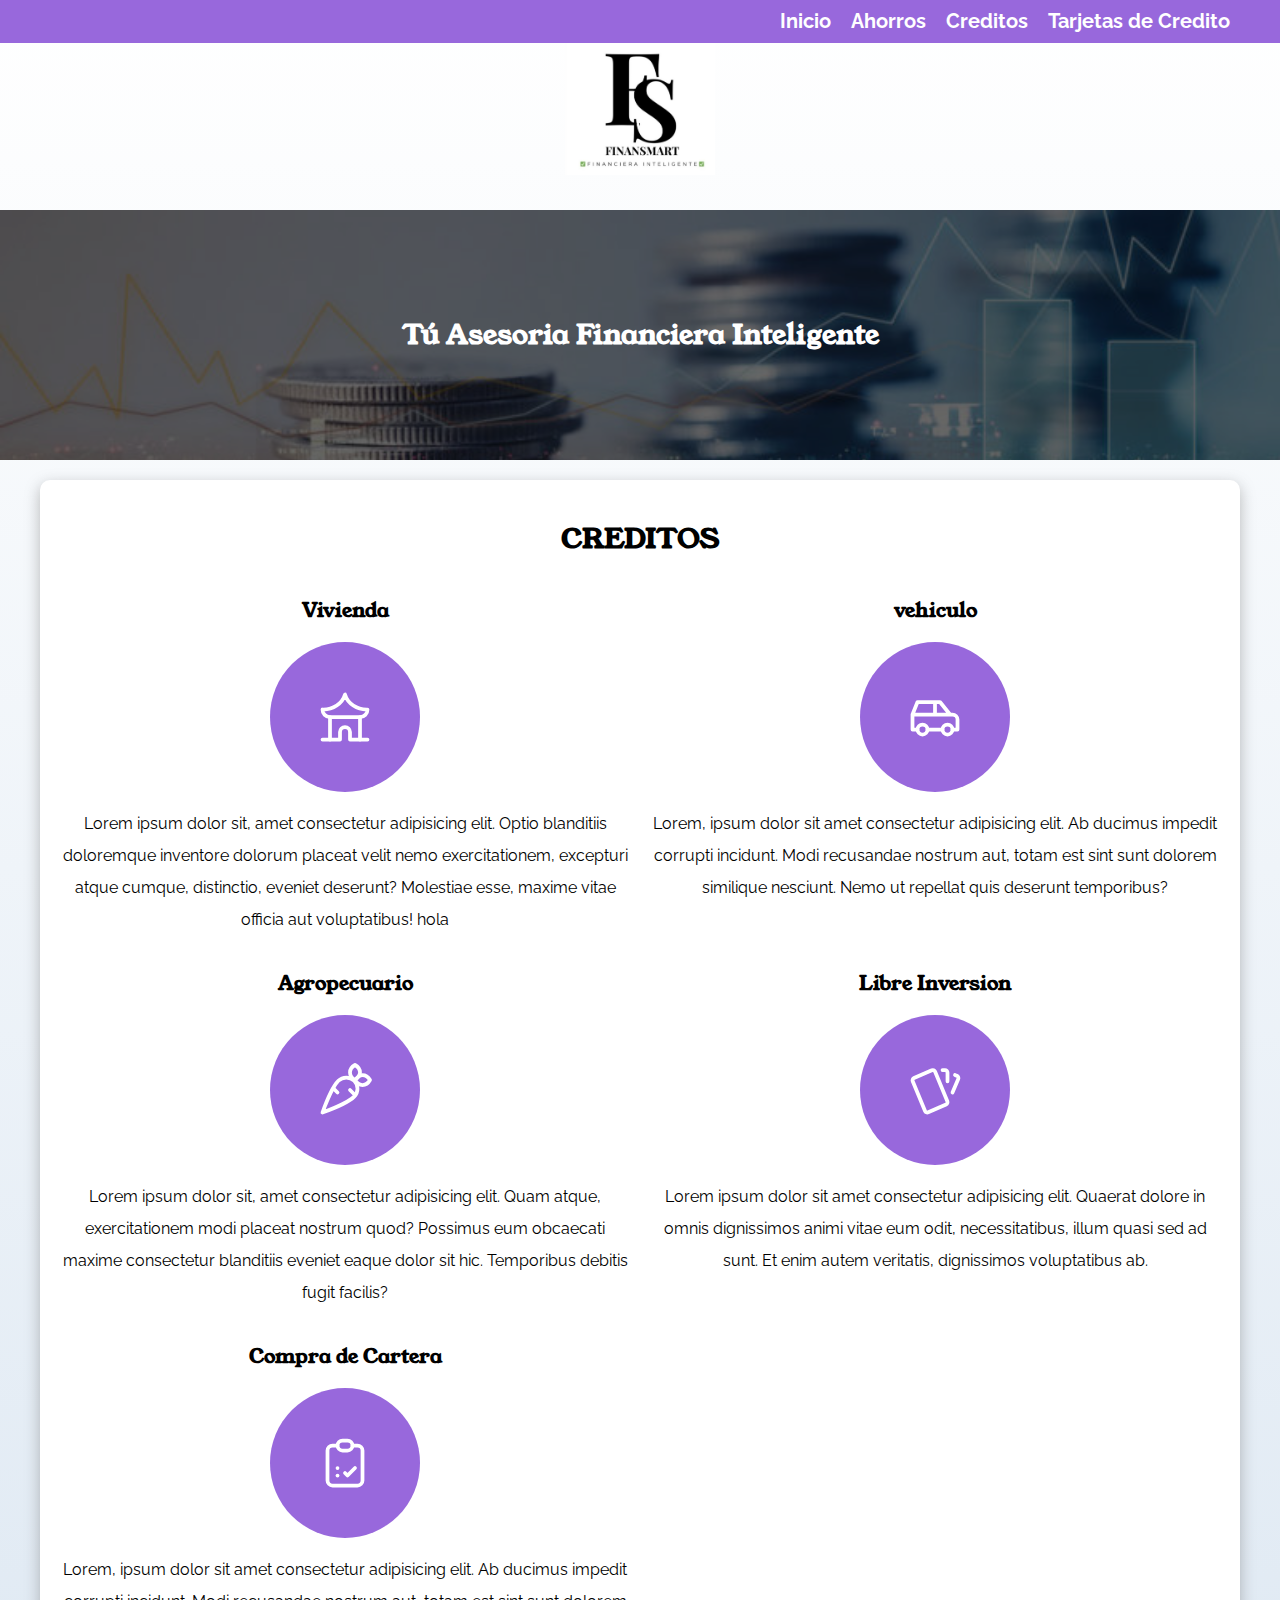
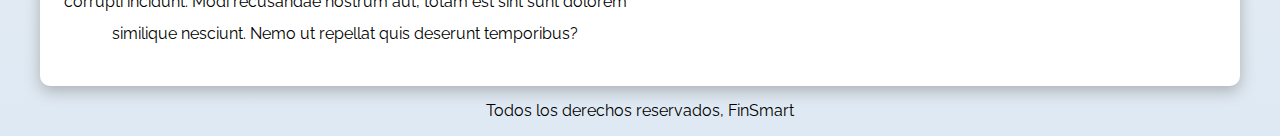
<file: creditos.html>
<!DOCTYPE html>
<html lang="en">
<head>
  <meta charset="UTF-8">
  <meta name="viewport" content="width=device-width, initial-scale=1.0">
  <title>FinSmart</title>
  <link rel="stylesheet" href="./css/normalize.css">
  <link rel="preconnect" href="https://fonts.googleapis.com">
  <link rel="preconnect" href="https://fonts.gstatic.com" crossorigin>
  <link href="https://fonts.googleapis.com/css2?family=Young+Serif&display=swap" rel="stylesheet">
  <link href="https://fonts.googleapis.com/css2?family=Raleway:ital,wght@0,500;1,400&display=swap" rel="stylesheet">
  <script src="creditos.js"></script>
  <link rel="stylesheet" href="./css/styles.css">

 

</head>
<body>
  <header>  
    <h1> <img class="logo" src="./img/logo.png"alt="logo"></h1>
  </header>

  <div class="nav-bg">
    <nav class="navegacion-principal contenedor">
      <a href="./index.html">Inicio</a>
      <a href="./cuentadeahorros.html">Ahorros</a>
      <a href="./creditos.html">Creditos</a>
      <a href="./paginaTCreditos.html">Tarjetas de Credito</a>
    </nav>  
  </div>

  <section class="hero">
    <div class="contenido-hero">
      <h2>Tú Asesoria Financiera Inteligente</h2>
    </div>
  </section>


  <main class="contenedor sombra">
    <h2>CREDITOS</h2>
    <div class="servicios">
      <section class="servicio">
        <h3 >Vivienda</h3>
        <div class="icono" id="openModalButton" >
          <svg xmlns="http://www.w3.org/2000/svg" class="icon icon-tabler icon-tabler-building-pavilion" width="60" height="80" viewBox="0 0 24 24" stroke-width="1.5" stroke="#ffffff" fill="none" stroke-linecap="round" stroke-linejoin="round">
            <path stroke="none" d="M0 0h24v24H0z" fill="none"/>
            <path d="M3 21h7v-3a2 2 0 0 1 4 0v3h7" />
            <path d="M6 21l0 -9" />
            <path d="M18 21l0 -9" />
            <path d="M6 12h12a3 3 0 0 0 3 -3a9 8 0 0 1 -9 -6a9 8 0 0 1 -9 6a3 3 0 0 0 3 3" />
          </svg>
        </div>
        <p>Lorem ipsum dolor sit, amet consectetur adipisicing elit. Optio blanditiis doloremque inventore dolorum 
          placeat velit nemo exercitationem, excepturi atque cumque, distinctio, eveniet deserunt? Molestiae esse, 
          maxime vitae officia aut voluptatibus! hola</p>
      </section>
      <div id="myModal" class="modal">
        <div class="modal-content">
          <span class="close" id="closeModalButton">&times;</span>
            <form class="formulario"> 
              <div class="contenedor-campos">
                <div class="campo">
                  <label for="vivendanueva">Vivienda Nueva</label>
                  <input class="input-checkbox"  type="checkbox">
                </div>
                <div class="campo">
                  <label for="vivendausada">Vivienda Usada</label>
                  <input class="input-checkbox"  type="checkbox">
                </div>
                <div class="campo">
                  <label for="vis">Vis</label>
                  <input class="input-checkbox"  type="checkbox">
                </div>
                <div class="campo">
                  <label for="novis">No Vis</label>
                  <input class="input-checkbox" type="checkbox">                          
                </div>
                <div class="campo">
                  <label for="economia">Acividad Económica</label>
                  <input class="input-text" type="text">
                </div>
                <div class="campo">
                  <label for="salario">Rango Salarial</label>
                  <input class="input-text" type="text">
                </div>
                <div class="campo">
                  <label for="salario">Tipo de Contrato</label>
                  <input class="input-text" type="text">
                </div>
              </div>
            </form>
        </div>
    </div>

      <section class="servicio">
        <h3 >vehiculo</h3>
        <div class="icono" id="openModalButtonVehiculo">         
          <svg xmlns="http://www.w3.org/2000/svg" class="icon icon-tabler icon-tabler-car" width="60" height="80" viewBox="0 0 24 24" stroke-width="1.5" stroke="#ffffff" fill="none" stroke-linecap="round" stroke-linejoin="round">
            <path stroke="none" d="M0 0h24v24H0z" fill="none"/>
            <path d="M7 17m-2 0a2 2 0 1 0 4 0a2 2 0 1 0 -4 0" />
            <path d="M17 17m-2 0a2 2 0 1 0 4 0a2 2 0 1 0 -4 0" />
            <path d="M5 17h-2v-6l2 -5h9l4 5h1a2 2 0 0 1 2 2v4h-2m-4 0h-6m-6 -6h15m-6 0v-5" />
          </svg>        
        </div>        
        <p>Lorem, ipsum dolor sit amet consectetur adipisicing elit. Ab ducimus impedit corrupti incidunt. Modi 
          recusandae nostrum aut, totam est sint sunt dolorem similique nesciunt. Nemo ut repellat quis deserunt 
          temporibus?</p>
      </section>
      <div id="myModal" class="modal">
        <div class="modal-content">
          <span class="close" id="closeModalButton">&times;</span>
            <form class="formulario"> 
              <div class="contenedor-campos">
                <div class="campo">
                  <label for="economia">Acividad Económica</label>
                  <input class="input-text" type="text">
                </div>
                <div class="campo">
                  <label for="salario">Rango Salarial</label>
                  <input class="input-text" type="text">
                </div>
                <div class="campo">
                  <label for="salario">Tipo de Contrato</label>
                  <input class="input-text" type="text">
                </div>
              </div>
            </form>
          </div>
      </div>

      
      <section class="servicio">
        <h3>Agropecuario</h3>
        <div class="icono">
          <svg xmlns="http://www.w3.org/2000/svg" class="icon icon-tabler icon-tabler-carrot" width="60" height="80" viewBox="0 0 24 24" stroke-width="1.5" stroke="#ffffff" fill="none" stroke-linecap="round" stroke-linejoin="round">
            <path stroke="none" d="M0 0h24v24H0z" fill="none"/>
            <path d="M3 21s9.834 -3.489 12.684 -6.34a4.487 4.487 0 0 0 0 -6.344a4.483 4.483 0 0 0 -6.342 0c-2.86 2.861 -6.347 12.689 -6.347 12.689z" />
            <path d="M9 13l-1.5 -1.5" />
            <path d="M16 14l-2 -2" />
            <path d="M22 8s-1.14 -2 -3 -2c-1.406 0 -3 2 -3 2s1.14 2 3 2s3 -2 3 -2z" />
            <path d="M16 2s-2 1.14 -2 3s2 3 2 3s2 -1.577 2 -3c0 -1.86 -2 -3 -2 -3z" />
          </svg>
        </div>
        <p>Lorem ipsum dolor sit, amet consectetur adipisicing elit. Quam atque, exercitationem modi placeat nostrum 
          quod? Possimus eum obcaecati maxime consectetur blanditiis eveniet eaque dolor sit hic. Temporibus debitis 
          fugit facilis?</p>
      </section>

      <section class="servicio">
        <h3>Libre Inversion</h3>
        <div class="icono">
          <svg xmlns="http://www.w3.org/2000/svg" class="icon icon-tabler icon-tabler-cards" width="60" height="80" viewBox="0 0 24 24" stroke-width="1.5" stroke="#ffffff" fill="none" stroke-linecap="round" stroke-linejoin="round">
            <path stroke="none" d="M0 0h24v24H0z" fill="none"/>
            <path d="M3.604 7.197l7.138 -3.109a.96 .96 0 0 1 1.27 .527l4.924 11.902a1 1 0 0 1 -.514 1.304l-7.137 3.109a.96 .96 0 0 1 -1.271 -.527l-4.924 -11.903a1 1 0 0 1 .514 -1.304z" />
            <path d="M15 4h1a1 1 0 0 1 1 1v3.5" />
            <path d="M20 6c.264 .112 .52 .217 .768 .315a1 1 0 0 1 .53 1.311l-2.298 5.374" />
          </svg>
        </div>
        <p>Lorem ipsum dolor sit amet consectetur adipisicing elit. Quaerat dolore in omnis dignissimos animi vitae 
          eum odit, necessitatibus, illum quasi sed ad sunt. Et enim autem veritatis, dignissimos voluptatibus ab.</p>
      </section> 

      <section class="servicio">
        <h3>Compra de Cartera</h3>
        <div class="icono">
          <svg xmlns="http://www.w3.org/2000/svg" class="icon icon-tabler icon-tabler-checkup-list" width="60" height="60" viewBox="0 0 24 24" stroke-width="1.5" stroke="#ffffff" fill="none" stroke-linecap="round" stroke-linejoin="round">
            <path stroke="none" d="M0 0h24v24H0z" fill="none"/>
            <path d="M9 5h-2a2 2 0 0 0 -2 2v12a2 2 0 0 0 2 2h10a2 2 0 0 0 2 -2v-12a2 2 0 0 0 -2 -2h-2" />
            <path d="M9 3m0 2a2 2 0 0 1 2 -2h2a2 2 0 0 1 2 2v0a2 2 0 0 1 -2 2h-2a2 2 0 0 1 -2 -2z" />
            <path d="M9 14h.01" />
            <path d="M9 17h.01" />
            <path d="M12 16l1 1l3 -3" />
          </svg>
        </div>
        <p>Lorem, ipsum dolor sit amet consectetur adipisicing elit. Ab ducimus impedit corrupti incidunt. Modi 
          recusandae nostrum aut, totam est sint sunt dolorem similique nesciunt. Nemo ut repellat quis deserunt 
          temporibus?</p>
      </section>
    </div> <!-- cierre del div servicios -->
  </main>
 <footer class="footer">
  <p>Todos los derechos reservados, FinSmart</p>
 </footer>
 <!-- <script src="creditos.js" charset="UTF-8"></script> -->
 <script src="creditos.js"></script>
</body>
</html>
</file>
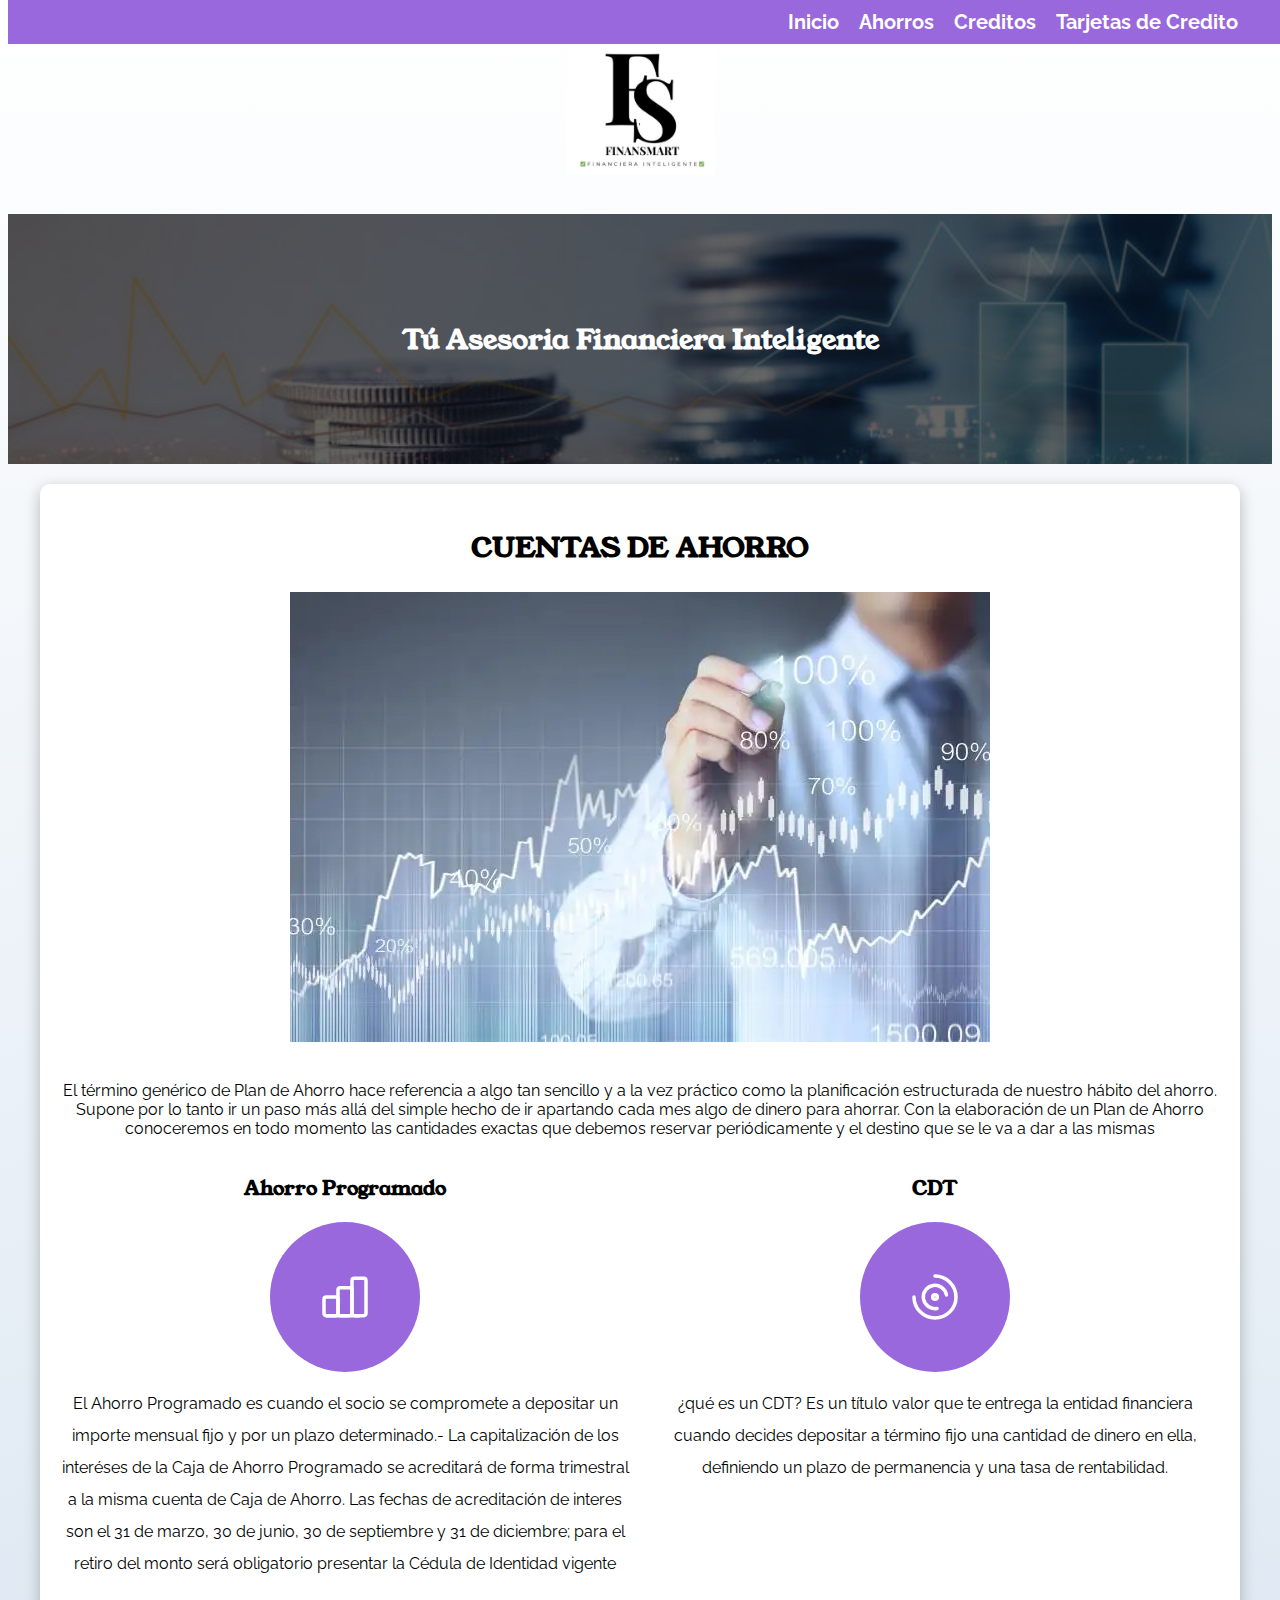
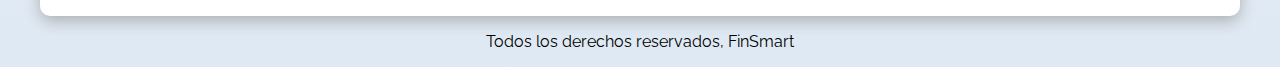
<file: cuentadeahorros.html>
<!DOCTYPE html>
<html lang="en">
<head>
    <meta charset="UTF-8">
    <meta name="viewport" content="width=device-width, initial-scale=1.0">
    <title>Cuentas de Ahorros</title>
    <link rel="preconnect" href="https://fonts.googleapis.com">
    <link rel="preconnect" href="https://fonts.gstatic.com" crossorigin>
    <link href="https://fonts.googleapis.com/css2?family=Young+Serif&display=swap" rel="stylesheet">
    <link href="https://fonts.googleapis.com/css2?family=Raleway:ital,wght@0,500;1,400&display=swap" rel="stylesheet">
    <link rel="stylesheet" href="/css/styles.css">
  
  </head>
  <body>
    <header>  
      <h1> <img class="logo" src="./img/logo.png"alt="logo"></h1>
    </header>
  
    <div class="nav-bg">
      <nav class="navegacion-principal contenedor">
        <a href="./index.html">Inicio</a>
        <a href="./cuentadeahorros.html">Ahorros</a>
        <a href="./creditos.html">Creditos</a>
        <a href="./paginaTCreditos.html">Tarjetas de Credito</a>
      </nav>  
    </div>
  
    <section class="hero">
      <div class="contenido-hero">
        <h2>Tú Asesoria Financiera Inteligente</h2>
      </div>
    </section>
  
  
    <main class="contenedor sombra">
      <h2>CUENTAS DE AHORRO</h2>
      <h1><img src="img/ahorro-cdt.webp"></h1>
      <p>El término genérico de Plan de Ahorro hace referencia a algo tan sencillo y a la vez práctico como la planificación estructurada de nuestro hábito del ahorro.
        Supone por lo tanto ir un paso más allá del simple hecho de ir apartando cada mes algo de dinero para ahorrar. Con la elaboración de un Plan de Ahorro conoceremos en todo momento 
        las cantidades exactas que debemos reservar periódicamente y el destino que se le va a dar a las mismas</p>
      <div class="servicios">
        <section class="servicio">
          <h3>Ahorro Programado</h3>
          <div class="icono">
            <svg xmlns="http://www.w3.org/2000/svg" class="icon icon-tabler icon-tabler-chart-bar" width="56" height="56" viewBox="0 0 24 24" stroke-width="1.5" stroke="#ffffff" fill="none" stroke-linecap="round" stroke-linejoin="round">
                <path stroke="none" d="M0 0h24v24H0z" fill="none"/>
                <path d="M3 12m0 1a1 1 0 0 1 1 -1h4a1 1 0 0 1 1 1v6a1 1 0 0 1 -1 1h-4a1 1 0 0 1 -1 -1z" />
                <path d="M9 8m0 1a1 1 0 0 1 1 -1h4a1 1 0 0 1 1 1v10a1 1 0 0 1 -1 1h-4a1 1 0 0 1 -1 -1z" />
                <path d="M15 4m0 1a1 1 0 0 1 1 -1h4a1 1 0 0 1 1 1v14a1 1 0 0 1 -1 1h-4a1 1 0 0 1 -1 -1z" />
                <path d="M4 20l14 0" />
              </svg>
          </div>
          <p>El Ahorro Programado es cuando el socio se compromete a depositar un importe mensual fijo y por un plazo determinado.- La capitalización de los interéses de la Caja de Ahorro Programado se acreditará de forma trimestral a la misma cuenta de Caja de Ahorro. Las fechas de acreditación de interes son el 31 de marzo, 30 de junio, 30 de 
            septiembre y 31 de diciembre; para el retiro del monto será obligatorio presentar la Cédula de Identidad vigente</p>
        </section>
  
        <section class="servicio">
          <h3>CDT</h3>
          <div class="icono">
            <svg xmlns="http://www.w3.org/2000/svg" class="icon icon-tabler icon-tabler-chart-arcs" width="56" height="56" viewBox="0 0 24 24" stroke-width="1.5" stroke="#ffffff" fill="none" stroke-linecap="round" stroke-linejoin="round">
                <path stroke="none" d="M0 0h24v24H0z" fill="none"/>
                <path d="M12 12m-1 0a1 1 0 1 0 2 0a1 1 0 1 0 -2 0" />
                <path d="M16.924 11.132a5 5 0 1 0 -4.056 5.792" />
                <path d="M3 12a9 9 0 1 0 9 -9" />
              </svg>
          </div>
          <p>¿qué es un CDT? Es un título valor que te entrega la entidad financiera cuando decides depositar a término
             fijo una cantidad de dinero en ella, 
            definiendo un plazo de permanencia y una tasa de rentabilidad.</p>
        </section> 
       
        
      </div> <!-- cierre del div servicios -->
    </main>
   <footer class="footer">
    <p>Todos los derechos reservados, FinSmart</p>
   </footer>
   <script src="creditos.js" charset="UTF-8"></script>
    
</body>
</html>
</file>
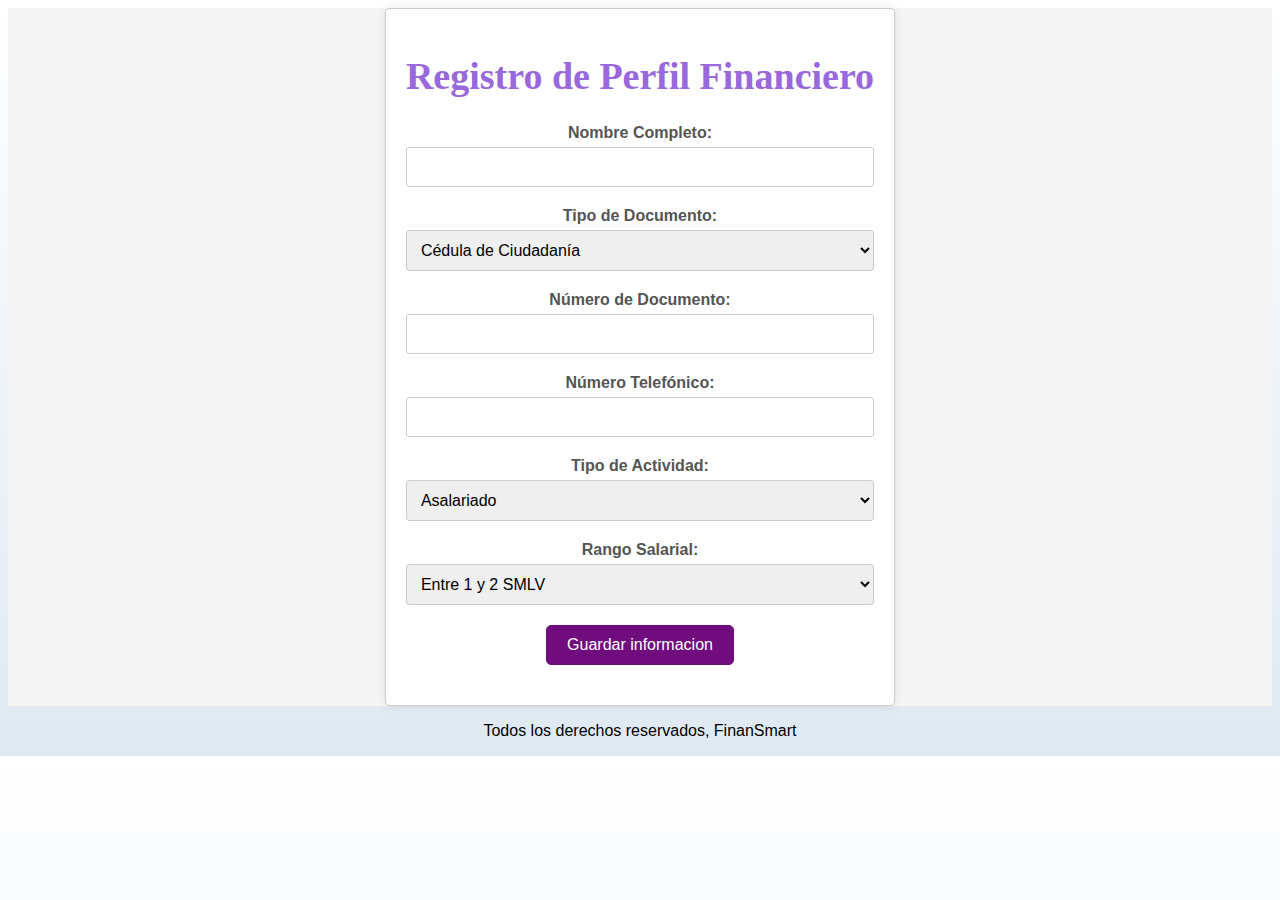
<file: Formulario.html>
<!DOCTYPE html>
<html lang="en">
<head>
    <meta charset="UTF-8">
    <meta name="viewport" content="width=device-width, initial-scale=1.0">
    <title>Document</title>
    <link rel="stylesheet" href="css/styles.css">
</head>
<body>
    <section class="formulario">
        <div class="form-container">
            <h1>Registro de Perfil Financiero</h1>
            <form action="terminos_y_condiciones.html" method="post">
                <div class="input-group">
                    <label for="nombre">Nombre Completo:</label>
                    <input type="text" id="nombre" name="nombre" required>
                </div>
    
                <div class="input-group">
                    <label for="tipo_documento">Tipo de Documento:</label>
                    <select id="tipo_documento" name="tipo_documento" required>
                        <option value="cc">Cédula de Ciudadanía</option>
                        <option value="ce">Cédula de Extranjería</option>
                        <option value="pasaporte">Pasaporte</option>
                        <option value="ppt">Permiso de Protección Temporal</option>
                    </select>
                </div>
    
                <div class="input-group">
                    <label for="numero_documento">Número de Documento:</label>
                    <input type="text" id="numero_documento" name="numero_documento" required>
                </div>
    
                <div class="input-group">
                    <label for="telefono">Número Telefónico:</label>
                    <input type="tel" id="telefono" name="telefono" required>
                </div>
    
                <div class="input-group">
                    <label for="tipo_actividad">Tipo de Actividad:</label>
                    <select id="tipo_actividad" name="tipo_actividad" required>
                        <option value="asalariado">Asalariado</option>
                        <option value="independiente">Independiente</option>
                        <option value="otros">Otros</option>
                    </select>
                </div>
    
                <div class="input-group">
                    <label for="rango_salarial">Rango Salarial:</label>
                    <select id="rango_salarial" name="rango_salarial" required>
                        <option value="1-2">Entre 1 y 2 SMLV</option>
                        <option value="3-4">Entre 3 y 4 SMLV</option>
                        <option value="mas_de_4">Más de 4 SMLV</option>
                    </select>
                </div>
    
                <div class="input-group">                   
                    <a href="TerminosyCondiones.html" class="boton-guardar">Guardar informacion</a>
                </div>
            </form>
        </div>
   </section> 
</body>
<footer class="footer">
    <p>Todos los derechos reservados, FinanSmart</p>
</footer>
</html>
</file>
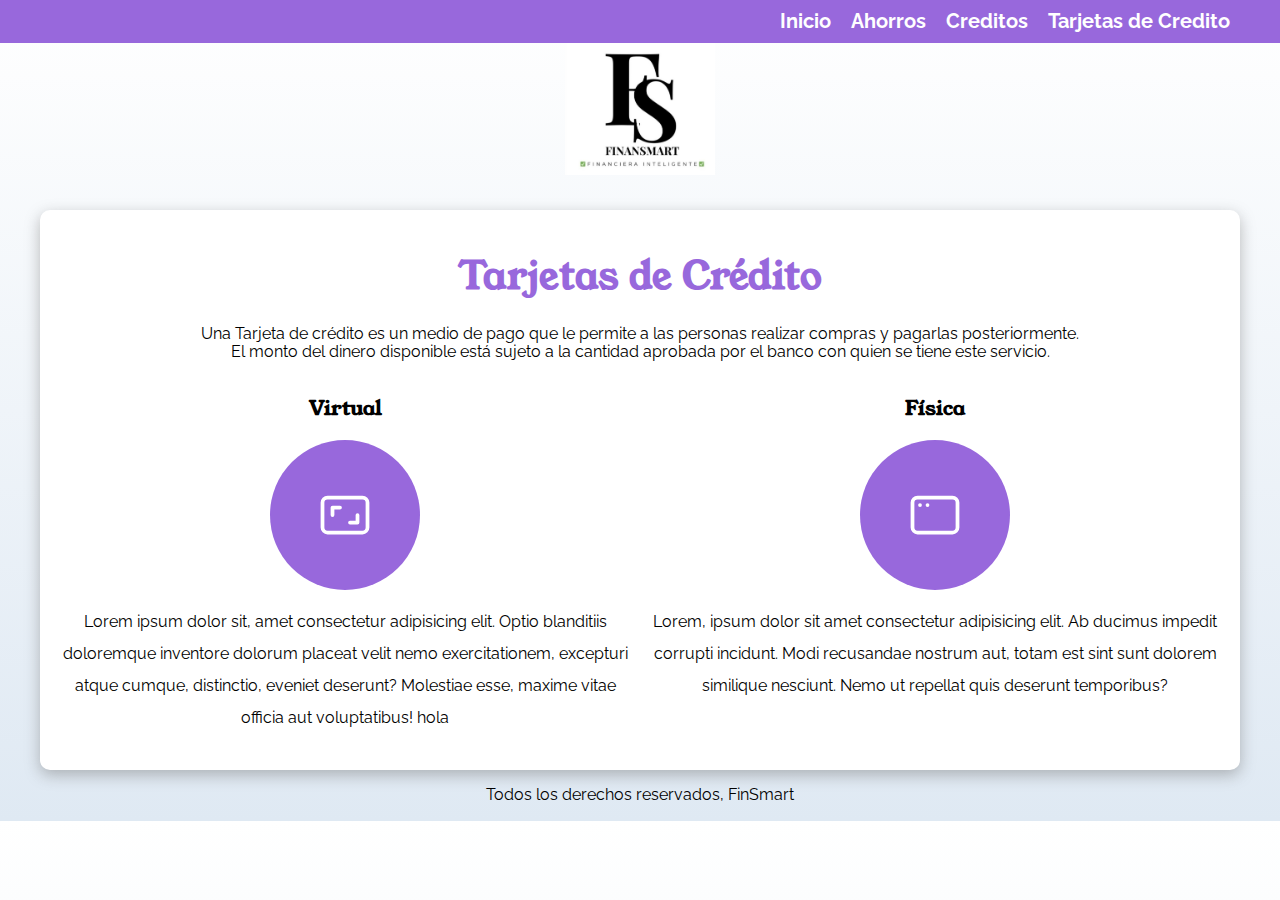
<file: paginaTCreditos.html>
<!DOCTYPE html>
<html lang="en">
<head>
    <meta charset="UTF-8">
    <meta name="viewport" content="width=device-width, initial-scale=1.0">
    <title>Tarjetas de Crédito</title>
    <link rel="stylesheet" href="./css/normalize.css">
    <link rel="preconnect" href="https://fonts.googleapis.com">
    <link rel="preconnect" href="https://fonts.gstatic.com" crossorigin>
    <link href="https://fonts.googleapis.com/css2?family=Young+Serif&display=swap" rel="stylesheet">
    <link href="https://fonts.googleapis.com/css2?family=Raleway:ital,wght@0,500;1,400&display=swap" rel="stylesheet">
    <link rel="stylesheet" href="./css/styles.css">
   
  </head>

  <body>
    <header>  
      <h1> <img class="logo" src="./img/logo.png"alt="logo"></h1>       
    </header>

    <div class="nav-bg">
        <nav class="navegacion-principal contenedor">
          <a href="./index.html">Inicio</a>
          <a href="./cuentadeahorros.html">Ahorros</a>
          <a href="./creditos.html">Creditos</a>
          <a href="./paginaTCreditos.html">Tarjetas de Credito</a>
        </nav>  
    </div>

    <section class="contenedor sombra">
        <h1>Tarjetas de Crédito</h1>
    
        <div class="text">
            <p>Una Tarjeta de crédito es un medio de pago que le permite a las personas realizar compras y pagarlas 
            posteriormente.<br> El monto del dinero disponible está sujeto a la cantidad aprobada por el banco con 
            quien se tiene este servicio. </p>
        </div>
        <div class="servicios">
            <section class="servicio">
              <h3>Virtual</h3>
                <div class="icono">      
                    <svg xmlns="http://www.w3.org/2000/svg" class="icon icon-tabler icon-tabler-aspect-ratio" width="60" height="80" viewBox="0 0 24 24" stroke-width="1.5" stroke="#ffffff" fill="none" stroke-linecap="round" stroke-linejoin="round">
                        <path stroke="none" d="M0 0h24v24H0z" fill="none"/>
                        <path d="M3 5m0 2a2 2 0 0 1 2 -2h14a2 2 0 0 1 2 2v10a2 2 0 0 1 -2 2h-14a2 2 0 0 1 -2 -2z" />
                        <path d="M7 12v-3h3" />
                        <path d="M17 12v3h-3" />
                    </svg>
                </div>
                <p>Lorem ipsum dolor sit, amet consectetur adipisicing elit. Optio blanditiis doloremque inventore dolorum 
                    placeat velit nemo exercitationem, excepturi atque cumque, distinctio, eveniet deserunt? Molestiae esse, 
                    maxime vitae officia aut voluptatibus! hola</p>
            </section>
      
            <section class="servicio">
                <h3>Física</h3>
                <div class="icono">
                    <svg xmlns="http://www.w3.org/2000/svg" class="icon icon-tabler icon-tabler-app-window" width="60" height="80" viewBox="0 0 24 24" stroke-width="1.5" stroke="#ffffff" fill="none" stroke-linecap="round" stroke-linejoin="round">
                        <path stroke="none" d="M0 0h24v24H0z" fill="none"/>
                        <path d="M3 5m0 2a2 2 0 0 1 2 -2h14a2 2 0 0 1 2 2v10a2 2 0 0 1 -2 2h-14a2 2 0 0 1 -2 -2z" />
                        <path d="M6 8h.01" />
                        <path d="M9 8h.01" />
                    </svg>
                </div>
                <p>Lorem, ipsum dolor sit amet consectetur adipisicing elit. Ab ducimus impedit corrupti incidunt. Modi 
                    recusandae nostrum aut, totam est sint sunt dolorem similique nesciunt. Nemo ut repellat quis deserunt 
                    temporibus?</p>
            </section>              
          </div> <!-- cierre del div servicios -->
    </section>
</body>
<footer class="footer">
    <p>Todos los derechos reservados, FinSmart</p>
   </footer>
</html>
</file>
<file: css/styles.css>
:root {
    --primario: #9868dc;
    --blanco: #ffffff;
    --fuentetitulos:'Young Serif', serif; 
    --fuenteparrafos: 'Raleway', sans-serif; 
    
}
/*Globales*/
html{
    font-size:62.5% ;
    box-sizing: border-box;
}
*, *:before,*:after {
    box-sizing: inherit;
}
body{
    font-size: 16px;/* 1 rem = 10px*/
    font-family: 'Raleway', sans-serif;
    background-image: linear-gradient(to top, #DFE9F3 0%, var(--blanco) 100%);
}
.contenedor {
    max-width: 120rem;
    margin: 0 auto;
}

.logo {
    width: 15rem;    
}
.sombra {
    -webkit-box-shadow: 0px 5px 15px 0px rgba(112,112,112,0.48);
    -moz-box-shadow: 0px 5px 15px 0px rgba(112,112,112,0.48);
    box-shadow: 0px 5px 15px 0px rgba(112,112,112,0.48);
    background-color: var(--blanco);
    padding: 2rem;
    border-radius: 1rem;
}
/* Tipografia*/
h1 {
    font-size: 3.8rem;
}
h2 {
    font-size: 2.8rem;   
}
h3 {
    font-size: 2rem;
}
h1,h2,h3 {
    font-family: 'Young Serif', serif;
    text-align: center;
}
p {
	font-family: var(--fuenteparrafos);
	text-align: center;
}



/* Navegacion Principal */
.nav-bg{
    background-color: var(--primario);
	overflow: hidden;
    position: fixed;
    top: 0;
    width: 100%;
}
.navegacion-principal {   
    display: flex;
    flex-direction: column; 
}

@media (min-width: 480px) {
    .navegacion-principal {
        flex-direction: row;
        justify-content: flex-end;
    }
}
.navegacion-principal a {
    display: block;
    text-align: center;
    color: var(--blanco);
    text-decoration: none;
    font-size: 2rem;
    font-weight: 700;
    padding: 1rem;
}
.navegacion-principal a:hover {
    background-color: var(--blanco);
    color: var(--primario);
}
/*backgraun imagen*/
.hero {
    background-image: url(../img/imagenppal.jpg);
    background-repeat: no-repeat;
    background-size: cover;
    height: 250px;
    position: relative;
    margin-bottom: 2rem;
}
.contenido-hero {
    position: absolute;
    background-color: rgba(0, 0, 0, 0.6);
    width: 100%;
    height: 100%;
    display: flex;
    /*alinear vertical y horizontalmente*/
    flex-direction: column;
    align-items: center;
    justify-content: center;
    color: var(--blanco);
}
/* servicios */
@media (min-width: 768px) {
    .servicios {
        display: grid;
        grid-template-columns: 1fr 1fr ;
        grid-template-rows: auto auto auto;
        column-gap: 2rem;
    }

    
}
.servicio {
    display: flex;
    flex-direction: column;
    align-items: center;
}
.servicio p {
    line-height: 2;
    text-align: center;
    font-family: var(--fuenteparrafos);
}
.servicio .icono {
    height: 15rem;
    width: 15rem;
    background-color: var(--primario);
    border-radius: 50%;
    display: flex;
    justify-content: center;
    align-items: center;
}
/* modal pagina creidito*/
.modal {
	display: none;
}

.modal-content {
    background-color: #fff;
    padding: 20px;
    box-shadow: 0px 0px 10px #000;
    position: relative;
}

.close {
    position: absolute;
    right: 10px;
    top: 10px;
    color: #000;
    font-size: 20px;
    cursor: pointer;
}



  /* terminos y condicones  */
.contenedor-tercon {
    margin: 10% 25%;
    box-shadow: 15px 15px 25px 25px;
    border-radius: 10px;
}

 .button-tercon {
    margin-bottom:25px;
    padding: 10px;
    border-radius: 10px;
    background-color: #9868DC;
    color: white;
 }

.overlay {
    display: none;
    position: fixed;
    top: 0;
    left: 0;
    width: 100%;
    height: 100%;
    background-color: rgba(0, 0, 0, 0.7);
    align-items: center;
    justify-content: center;
    z-index: 1;
}
.popup {
    background-color: #fff;
    padding: 20px;
    border-radius: 5px;
    box-shadow: 0px 0px 10px rgba(0, 0, 0, 0.5);
    text-align: center;
}

.footer {
    text-align: center;
}

/* Formulario de registro */

.formulario {

    background-color: #f5f5f5;
    display: flex;
    justify-content: center;
    align-items: center;
    
 
}

.form-container {
    background-color: #fff;
    border: 1px solid #ccc;
    border-radius: 5px;
    box-shadow: 0 0 10px rgba(0, 0, 0, 0.1);
    max-width: 600px;
    padding: 20px;
    text-align: center;
   
}

h1 {
    color: var(--primario);
    
}

.input-group {
    margin-bottom: 20px;
}

label {
    display: block;
    font-weight: bold;
    margin-bottom: 5px;
    color: #555;
}

input[type="text"],
input[type="tel"],
select {
    width: 100%;
    padding: 10px;
    border: 1px solid #ccc;
    border-radius: 3px;
    font-size: 16px;
}

input[type="submit"] {
    background-color: var(--primario);
    color: #fff;
    padding: 10px 20px;
    border: none;
    border-radius: 3px;
    font-size: 18px;
    cursor: pointer;
    transition: background-color 0.3s;
}

input[type="submit"]:hover {
    background-color: #710c7e;
}
.boton-guardar {
    display: inline-block;
    padding: 10px 20px;
    background-color: #710c7e;
    color: #fff; 
    text-decoration: none; 
    border: 1px solid #710c7e; 
    border-radius: 5px; 
  }
  
  .boton-guardar:hover {
    background-color: #710c7e;
  }
 
/* Boton de empieza*/

	input[type="button"],
	input[type="submit"],
	input[type="reset"],
	button,
	.button {
		/* -webkit-appearance: none; */
		display: inline-block;
		text-decoration: none;
		cursor: pointer;
		border: 0;
		border-radius: 5px;
		background: #9868DC;
		color: #ffffff !important;
		font-weight: 700;
		outline: 0;
		font-size: 1.1em;
		padding: 0.65em 1.5em 0.65em 1.5em;
		text-align: center;
		-moz-transition: background-color .25s ease-in-out;
		-webkit-transition: background-color .25s ease-in-out;
		-ms-transition: background-color .25s ease-in-out;
		transition: background-color .25s ease-in-out;
	}

		input[type="button"].icon:before,
		input[type="submit"].icon:before,
		input[type="reset"].icon:before,
		button.icon:before,
		.button.icon:before {
			opacity: 0.35;
			position: relative;
			top: 0.05em;
			margin-right: 0.75em;
		}

		input[type="button"].large,
		input[type="submit"].large,
		input[type="reset"].large,
		button.large,
		.button.large {
			font-size: 1.5em;
			padding: 0.75em 1.5em 0.75em 1.5em;
		}

/* Iconos principales */

	.icon {
		text-decoration: none;
		position: relative;
		text-decoration: none;
	}

		.icon:before {
			-moz-osx-font-smoothing: grayscale;
			-webkit-font-smoothing: antialiased;
			display: inline-block;
			font-style: normal;
			font-variant: normal;
			text-rendering: auto;
			line-height: 1;
			text-transform: none !important;
			font-family: 'Font Awesome 5 Free';
			font-weight: 400;
		}

		.icon.solid:before {
			font-weight: 900;
		}

		.icon.brands:before {
			font-family: 'Font Awesome 5 Brands';
		}

		.icon:before {
			line-height: inherit;
		}

		.icon > .label {
			display: none;
		}

		.icon.featured {
			position: relative;
			display: inline-block;
			background-color: #2aa4dd;
			width: 9em;
			padding: 1.75em 0 0.75em 0;
			border-top-left-radius: 5px;
			border-top-right-radius: 5px;
			margin: 0 0 4.5em 0;
			cursor: default;
		}

			.icon.featured:after {
				content: '';
				position: absolute;
				bottom: -1.95em;
				left: 0;
				border-top: solid 2em #9868DC;
				border-left: solid 4.5em transparent;
				border-right: solid 4.5em transparent;
			}

			.icon.featured.alt {
				background-color: #2aa4dd;
			}

				.icon.featured.alt:after {
					border-top-color: #9868DC;
				}

			.icon.featured.alt2 {
				background-color: #2aa4dd;
			}

				.icon.featured.alt2:after {
					border-top-color: #9868DC;
				}



/* fondo de donde va empieza vivir una experiencia financiera */

	#banner {
		background: #9868DC url("../../images/pic01.jpg");
		background-position: center center;
		background-size: auto 100%;
		background-repeat: no-repeat;
		text-align: center;
		position: relative;
		padding: 8em 0;
		margin: 4em 0 0 0;
	}

		#banner header {
			background-color: rgba(34, 30, 31, 0.98);
			display: inline-block;
			padding: 2.5em 5em;
			border-radius: 5px;
		}

			#banner header h2 {
				color: #9868DC;
				font-weight: 700;
				font-size: 2.5em;
				margin: 0 0 0.65em 0;
			}

			#banner header p {
				color: #2aa4dd;
				padding: 0;
				font-style: normal;
				margin: 0;
				font-size: 1.5em;
			}

/* centra la pagina */

	#intro {
		text-align: center;
		overflow: hidden;
	}

		#intro section {
			margin: 3em 0;
			padding: 2.5em 0;
		}

		#intro h2 {
			font-size: 1.75em;
		}

		#intro p {
			margin: 5;
		}

		#intro .middle {
			position: relative;
			z-index: 1;
		}

			#intro .middle:before {
				content: '';
				width: 32px;
				height: 100%;
				position: absolute;
				left: -24px;
				top: 0;
				display: block;
				z-index: -1;
				box-shadow: 32px 0 0 0 #fff, 0 -32px 0 0 #fff, 0 32px 0 0 #fff, 32px 32px 0 0 #fff, 32px -32px 0 0 #fff, 0 0 32px 0 rgba(0, 0, 0, 0.15);
			}

			#intro .middle:after {
				content: '';
				width: 32px;
				height: 100%;
				position: absolute;
				right: -24px;
				top: 0;
				display: block;
				z-index: -1;
				box-shadow: -32px 0 0 0 #fff, 0 -32px 0 0 #fff, 0 32px 0 0 #fff, -32px 32px 0 0 #fff, -32px -32px 0 0 #fff, 0 0 32px 0 rgba(0, 0, 0, 0.15);
			}

		#intro .button {
			min-width: 12em;
		}

		#intro footer {
			margin: 0;
		}



		/* centra titulo */

			#footer {
				padding: 40px 0 20px 0;
			}

	
    .center { 
        height: 200px;
        position: relative;
        border: 3px solid #9868DC(55, 0, 128); 
      }
      
      .center h1 {
        margin: 0;
        position: absolute;
        top: 50%;
        left: 50%;
        -ms-transform: translate(-50%, -50%);
        transform: translate(-50%, -50%);
      }
</file>
